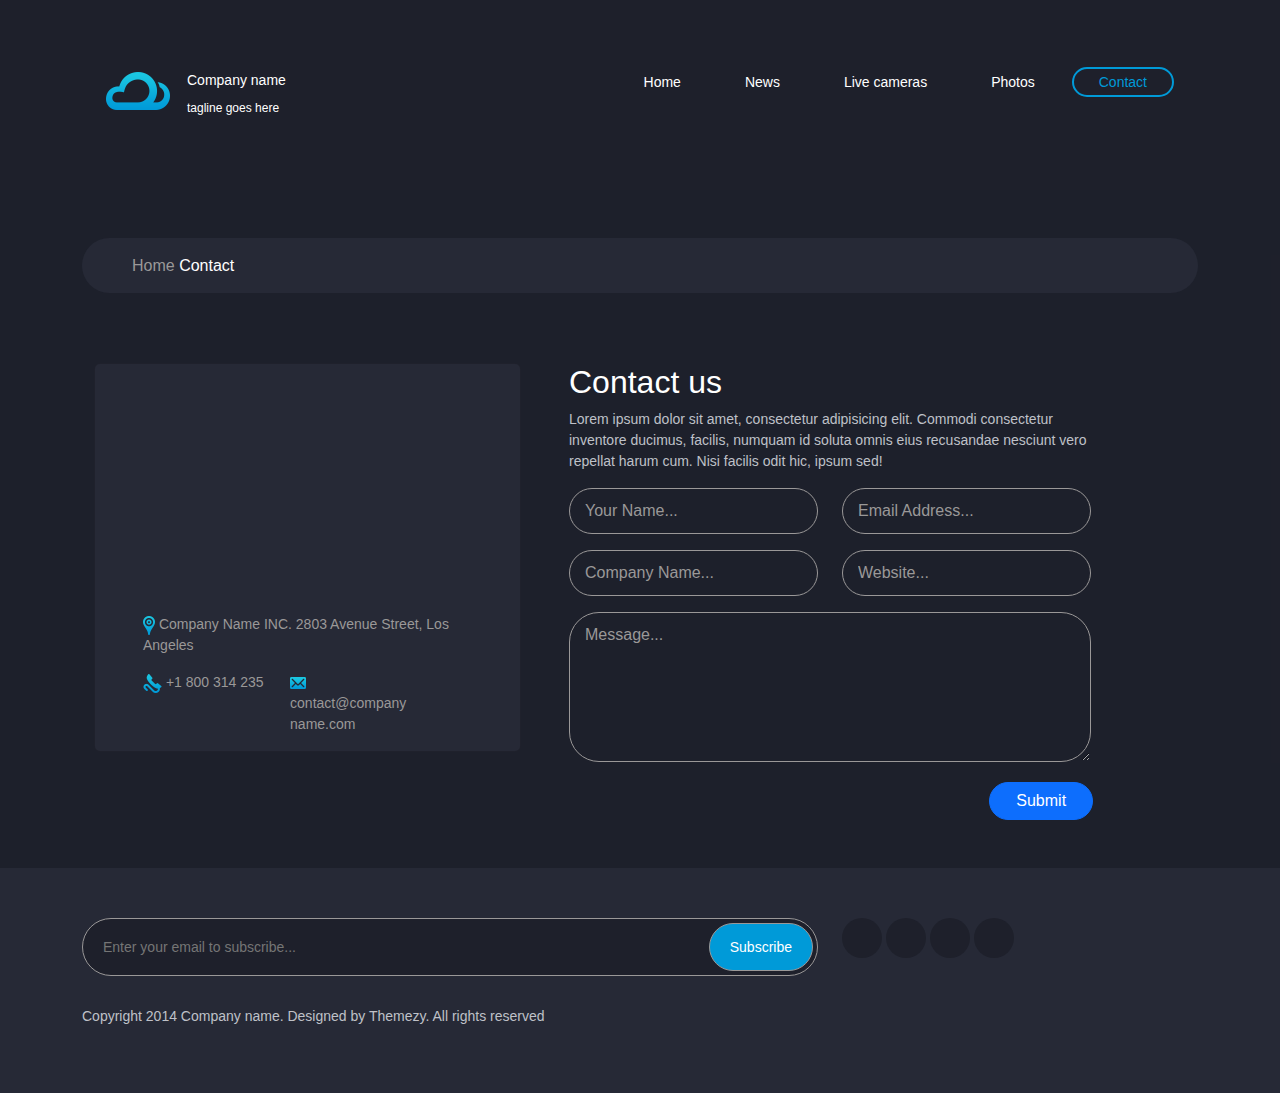
<file: contact.html>
<!DOCTYPE html>
<html lang="en">
<head>
    <meta charset="UTF-8">
    <meta name="viewport" content="width=device-width, initial-scale=1.0">
    <link rel="stylesheet" href="https://cdnjs.cloudflare.com/ajax/libs/font-awesome/6.4.0/css/all.min.css" integrity="sha512-iecdLmaskl7CVkqkXNQ/ZH/XLlvWZOJyj7Yy7tcenmpD1ypASozpmT/E0iPtmFIB46ZmdtAc9eNBvH0H/ZpiBw==" crossorigin="anonymous" referrerpolicy="no-referrer" />
    <title>contact</title>
    <link rel="stylesheet" href="./bootstrap.css" />
    <link rel="stylesheet" href="./bootstrap.min.css" />
    <link rel="stylesheet" href="style.css" />
    <link rel="stylesheet" href="contact.css" />
</head>
<body>
    <div class="Contact">
        <div class="header">
            <div class="container">
                <div class="row mt-5 p-4">
                    <div class="col-md-5">
                        <a class='branding' >
                            <div class="row g-5">
                                <div class="col-md-1">
                                    <img src="./logo.png" alt="" class="logo">
                                </div>
                                <div class="col-md-5">
                                    <div class="Logo">
                                        <h1 class="site-title">Company name</h1>
                                        <small class="site-description">tagline goes here</small>
                                    </div>
                                </div>
                            </div>
                        </a>
                    </div>
                    <div class="col-md-7">
                        <div class="main-navigation">
                            <button type="button" class="menu-toggle"><i class="fa fa-bars"></i></button>
                            <ul class="menu">
                                <li class="menu-item "><a href="index.html">Home</a></li>
                                <li class="menu-item"><a href="#">News</a></li>
                                <li class="menu-item"><a href="#">Live cameras</a></li>
                                <li class="menu-item"><a href="#">Photos</a></li>
                                <li class="menu-item current-menu-item"><a href="contact.html">Contact</a></li>
                            </ul>
                        </div>
                    </div>
                </div>
            </div>
        </div>
        <div class="content mt-5 py-5">
            <div class="container">
                <form  class="location">
                    <h6 class="mt-2"><a class="h">Home </a> <i class="fa-solid fa-arrow-right"></i>  Contact</h6>
                </form>
                <div class="contact">
                    <div class="container">
                        <div class="row d-flex gx-5">
                            <div class="col-md-5">
                                <div class="card ">
                                    <div class="details px-5">
                                        <p><img src="./icon-marker.png"  > Company Name INC.
                                            2803 Avenue Street, Los Angeles</p>
                                            <div class="row">
                                                <div class="col-md-5">
                                                    <p><img src="./icon-phone.png" > +1 800 314 235</p> 
                                                </div>
                                                <div class="col-md-5">
                                                    <p><img src="./icon-envelope.png" > contact@companyname.com</p>
                                                </div>
                                            </div>
                                    </div>
                                </div>
                            </div>
                            <div class="col-md-6">
                                <h2>Contact us</h2>
                                <p>Lorem ipsum dolor sit amet, consectetur adipisicing elit. Commodi consectetur inventore ducimus, facilis, numquam id soluta omnis eius recusandae nesciunt vero repellat harum cum. Nisi facilis odit hic, ipsum sed!</p>
                                <div class="row mt-3">
                                    <div class="col-md-6">
                                        <input class="form-control" type="text" placeholder="Your Name..." >

                                    </div>
                                    <div class="col-md-6">
                                        <input class="form-control" type="text" placeholder="Email Address...">
                                    </div> 
                                </div>
                                <div class="row mt-3">
                                    <div class="col-md-6">
                                        <input class="form-control" type="text" placeholder="Company Name..." >
                                    </div>
                                    <div class="col-md-6">
                                        <input class="form-control" type="text" placeholder="Website..." >
                                    </div> 
                                </div>
                                <textarea class="form-control mt-3"  type="text" placeholder="Message..." ></textarea>
                                <button type="button" class="btn btn-primary" style="margin-left:420px !important;">Submit</button>
                            </div>
                        </div>
                    </div>
                </div>
            </div>
        </div>
        <footer class="footer">
            <div class="container">
                <div class="row">
                    <div class="col-md-8">
                        <form action="#" class="subscribe">
                            <input type="text" placeholder="Enter your email to subscribe...">
                            <input type="submit" value="Subscribe">
                        </form>
                    </div>
                    <div class="col-md-3 col-md-offset-1">
                        <div class="socials">
                            <a href="#"><i class="fa-brands fa-facebook"></i></a>
                            <a href="#"><i class="fa-brands fa-twitter"></i></a>
                            <a href="#"><i class="fa-brands fa-google-plus"></i></a>
                            <a href="#"><i class="fa-brands fa-pinterest"></i></a>
                        </div>
                    </div>
                </div>
                <p>Copyright 2014 Company name. Designed by Themezy. All rights reserved</p>
            </div>
        </footer>       
<script src="./bootstrap.bundle.js"></script>
<script src="./bootstrap.bundle.min.js"></script>
<script src="script.js"></script>
</body>
</html>
</file>
<file: style.css>
body {
    color: #bfc1c8;
    font-family: "Roboto", "Open Sans", sans-serif;
    font-size: 14px;
    font-weight: 300;
    line-height: 1.5;
    background: #1e202b;
  }
.banner{
    background-image: url(./banner.png);
    background-repeat: no-repeat;
}
  a {
    text-decoration: none;
    color: #009ad8;
  }
  form input,
  form textarea,
  form select {
    outline: none;
    border: none;
    padding: 10px;
    border-radius: 30px;
  }
  button,
  input,
  select,
  textarea {
    font-family: inherit;
    font-size: 100%;
    margin: 0;
    vertical-align: baseline;
  }
  button,
  input {
    line-height: normal;
  }
  button,
  select {
    text-transform: none;
  }
.container-fluid {
    margin-right: auto;
    margin-left: auto;
    padding-left: 15px;
    padding-right: 15px;

  }
  .container-fluid:after {
    content: " ";
    clear: both;
    display: block;
    overflow: hidden;
    height: 0;
  }
  .row:after {
    content: " ";
    clear: both;
    display: block;
    overflow: hidden;
    height: 0;
  }

.main-navigation {float: right;}
  .main-navigation .menu-toggle,
  .main-navigation .menu {
    vertical-align: middle;
  }
  .main-navigation .menu-toggle {
    background: none;
    border: 2px solid transparent;
    color: white;
    padding: 20px;
    border-radius: 40px;
    -webkit-transition: 0.3s ease;
    transition: 0.3s ease;
    display: none;
    outline: none;
  }
  @media screen and (max-width: 990px) {
    .main-navigation .menu-toggle {
      display: inline-block;
    }
  }
  .main-navigation .menu-toggle:hover,
  .main-navigation .menu-toggle:active {
    border-color: #009ad8;
    color: #009ad8;
  }
  .main-navigation .menu:after {
    content: " ";
    clear: both;
    display: block;
    overflow: hidden;
    height: 0;
  }
  @media screen and (max-width: 990px) {
    .main-navigation .menu {
      display: none;
    }
  }
  .main-navigation .menu .menu-item {
    float: left;
    margin-left: 10px;
  }
  .main-navigation .menu .menu-item a {
    padding: 5px 25px;
    border: 2px solid transparent;
    border-radius: 30px;
    color: white;
    -webkit-transition: 0.3s ease;
    transition: 0.3s ease;
    font-weight: 400;
  }
  .main-navigation .menu .menu-item.current-menu-item a,
  .main-navigation .menu .menu-item:hover a {
    border-color: #009ad8;
    color: #009ad8;
  }
  .find-location {
    position: relative;
    margin-bottom: 70px;
  }
  .find-location input[type="text"] {
    width: 100%;
    padding: 20px 50px 20px 20px;
    background: #1e202b;
    color: white;
  }
  .find-location input[type="submit"],.find-location input[type="button"] {
    position: absolute;
    top: 5px;
    right: 5px;
    bottom: 5px;
    padding: 0 40px;
  }
.footer {
    background: #262936;
    padding: 50px 0;
  }
  .footer .subscribe {
    position: relative;
    margin-bottom: 30px;
  }
  .footer .subscribe input[type="text"] {
    padding: 20px 100px 20px 20px;
    background: #1e202b;
    width: 100%;
    color: white;
  }
  .footer .subscribe input[type="submit"] {
    position: absolute;
    right: 5px;
    top: 5px;
    bottom: 5px;
  }
  .footer .socials a {
    width: 40px;
    height: 40px;
    display: inline-block;
    border-radius: 50%;
    background: #1e202b;
    color: #009ad8;
    text-align: center;
    line-height: 2;
    -webkit-transition: 0.3s ease;
    transition: 0.3s ease;
    font-size: 20px;
    font-size: 1.4285714286em;
  }
  .footer .socials a:hover {
    background: #009ad8;
    color: white;
  }
.contact-details {
    background: #262936;
    border-radius: 10px;
    overflow: hidden;
  }
  .contact-details .map {
    border-top-left-radius: 10px;
    border-top-right-radius: 10px;
  }
  .contact-details .contact-info {
    padding: 20px;
  }
  .contact-details address {
    padding-left: 30px;
    position: relative;
  }
  .contact-details address img {
    position: absolute;
    left: 0;
    top: 0;
  }
  .contact-details a {
    margin-right: 20px;
    color: #bfc1c8;
  }
  .contact-details a img {
    margin-right: 10px;
    vertical-align: middle;
  }
  .contact-form [class*="col"] {
    padding: 0 5px;
  }
  .contact-form .row {
    margin: 0 -5px;
  }
  .contact-form input:not([type="submit"]),
  .contact-form textarea {
    width: 100%;
    padding: 15px;
    margin-bottom: 10px;
    color: white;
    border: 2px solid #393c48;
    background: transparent;
  }
  .contact-form input:not([type="submit"]):hover,
  .contact-form input:not([type="submit"]):focus,
  .contact-form textarea:hover,
  .contact-form textarea:focus {
    border-color: #009ad8;
  }
  .contact-form textarea {
    min-height: 150px;
  }
  .contact-form .text-right {
    text-align: right;
  }
.button,
form input[type="submit"],
form input[type="button"],
form button,
form input[type="reset"] {
  border: none;
  background: #009ad8;
  padding: 10px 20px;
  border-radius: 30px;
  color: white;
}
.col-md-4{
    width:33.33%;
    text-align: center !important;
    justify-content: center !important;
    align-items: center !important;
}
.item-content h3,h5 span{
  text-align: center !important;
  align-items: center !important;
}
  .main-navigation .menu-toggle:hover,
  .main-navigation .menu-toggle:active {
    border-color: #009ad8;
    color: #009ad8;
  }
  .main-navigation .menu {
    list-style: none;
    display: inline-block;
    *zoom: 1;
  }
  .main-navigation .menu:after {
    content: " ";
    clear: both;
    display: block;
    overflow: hidden;
    height: 0;
  }
  @media screen and (max-width: 990px) {
    .main-navigation .menu {
      display: none;
    }
  }
  .main-navigation .menu .menu-item {
    float: left;
    margin-left: 10px;
  }
  .main-navigation .menu .menu-item a {
    padding: 5px 25px;
    border: 2px solid transparent;
    border-radius: 30px;
    color: white;
    -webkit-transition: 0.3s ease;
    transition: 0.3s ease;
    font-weight: 400;
  }
  .main-navigation .menu .menu-item.current-menu-item a,
  .main-navigation .menu .menu-item:hover a {
    border-color: #009ad8;
    color: #009ad8;
  }
  .mobile-navigation {
    padding: 30px 0 0;
    clear: both;
    display: none;
  }
  @media screen and (min-width: 991px) {
    .mobile-navigation {
      display: none !important;
    }
  }
  .mobile-navigation .menu {
    background: #262936;
    list-style: none;
    text-align: center;
    border-radius: 10px;
    overflow: hidden;
  }
  .mobile-navigation .menu a {
    padding: 20px;
    display: block;
    color: white;
  }
  .mobile-navigation .menu .menu-item {
    border-bottom: 1px solid rgba(255, 255, 255, 0.1);
  }
  .mobile-navigation .menu .menu-item:last-child {
    border-bottom: none;
  }
  .mobile-navigation .menu .menu-item.current-menu-item a {
    color: #009ad8;
  }
.Logo{
    margin-left: 33px;
    
}
 .Logo h1{
    color:white;
    font-size: 14px !important;
 } 
.Logo small{
    font-size: 12px;color:white;
}
</file>
<file: contact.css>
.content{
    background-color: rgba(30, 32, 43, 0.905);
    background-image: none !important;
}
.location {
    position: relative;
    margin-bottom: 70px;
    width: 100%;
    padding: 10px 50px;
    background: #262936;
    color: white;
    border-radius: 50px;
}
.contact .card {
    background: #262936;
    padding-top:250px ;
}
.contact .card p{
    color: rgb(154, 152, 152);
}
h6 a {
    color: rgb(154, 152, 152) !important;
    cursor: pointer;
}
h2{
    color: white;
}
.form-control{
    border-radius: 30px;
    padding: 10px 15px;
    background-color: rgba(30, 32, 43, 0.905);
}
input,textarea{
    border: 1px solid rgb(154, 152, 152) !important;
}
.form-control::placeholder{
    color: rgb(154, 152, 152) !important;
}
textarea{
    height: 150px;
}
button{
    margin-top: 20px;
    border-radius: 50px !important;
    width: 20%;
}
.Logo{
    margin-left: 33px;
    
}
 .Logo h1{
    color:white;
    font-size: 14px !important;
 } 
.Logo small{
    font-size: 12px;color:white;
}
</file>
